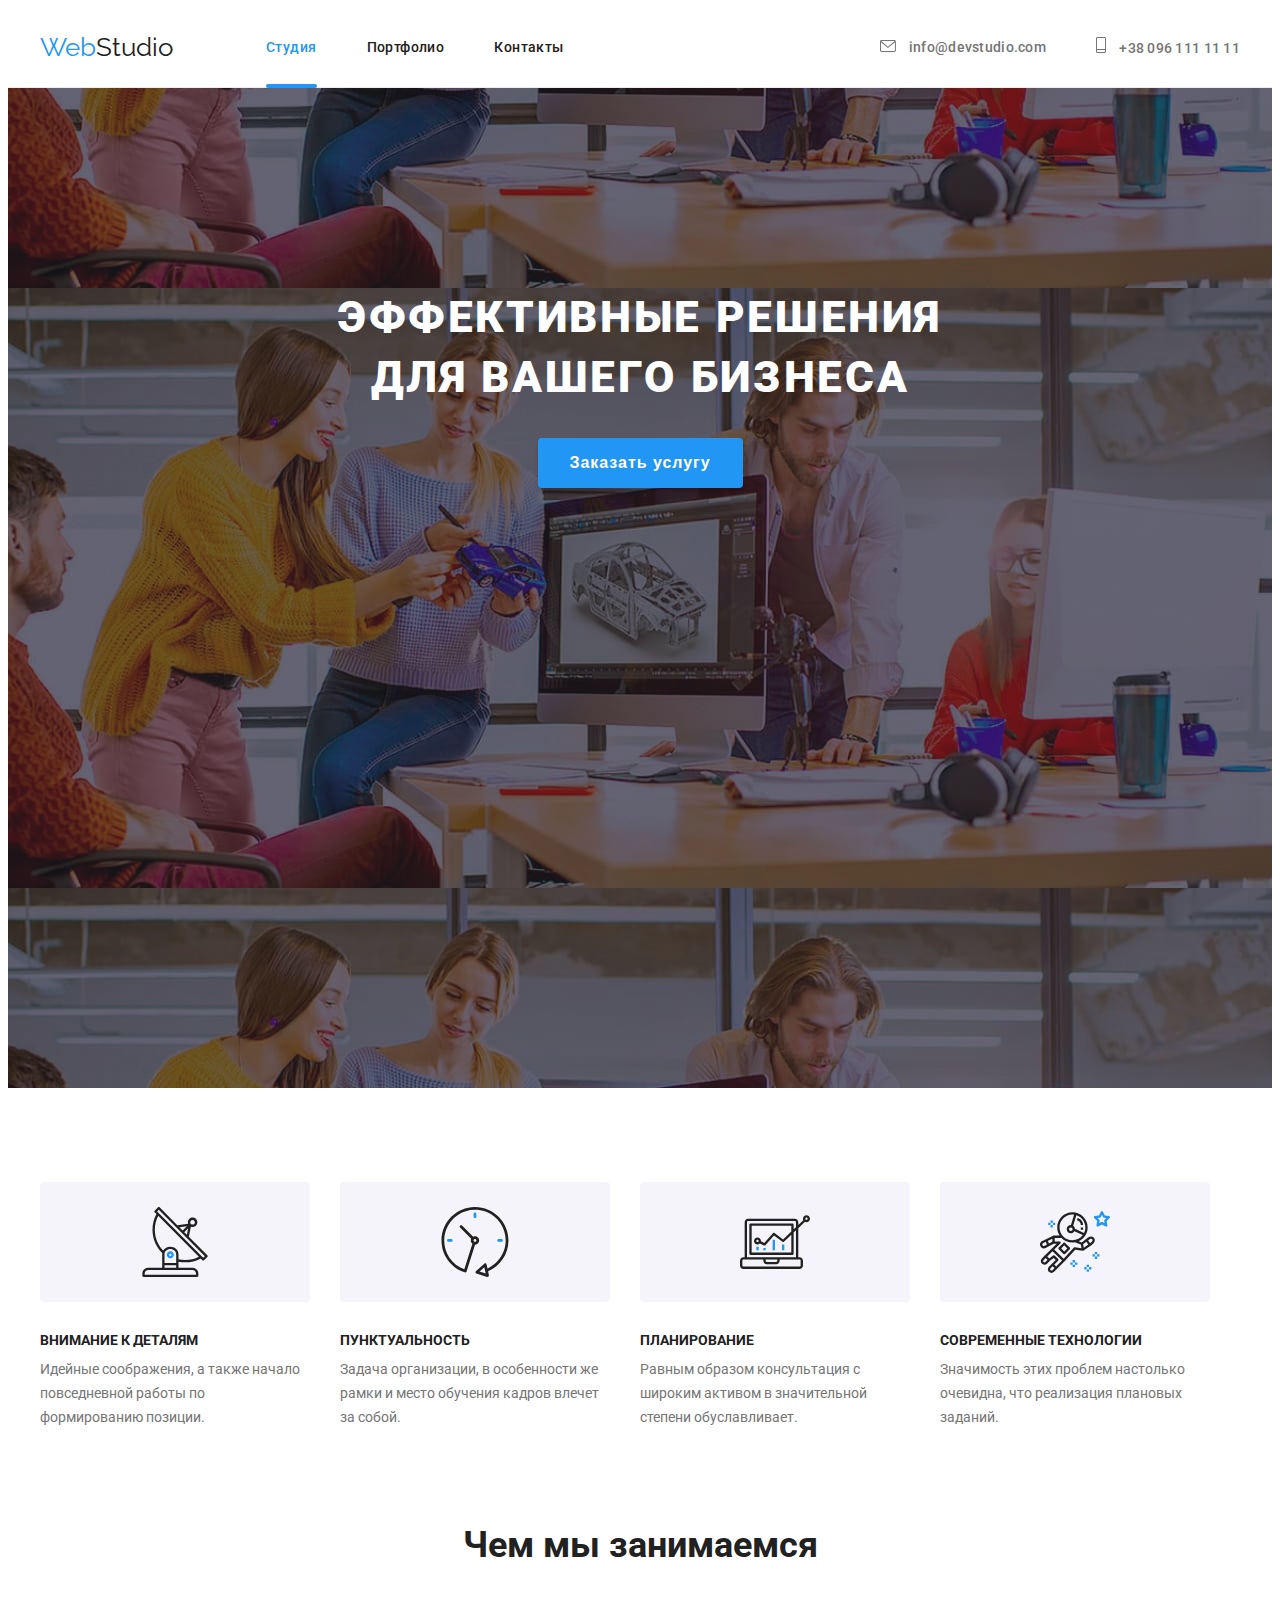
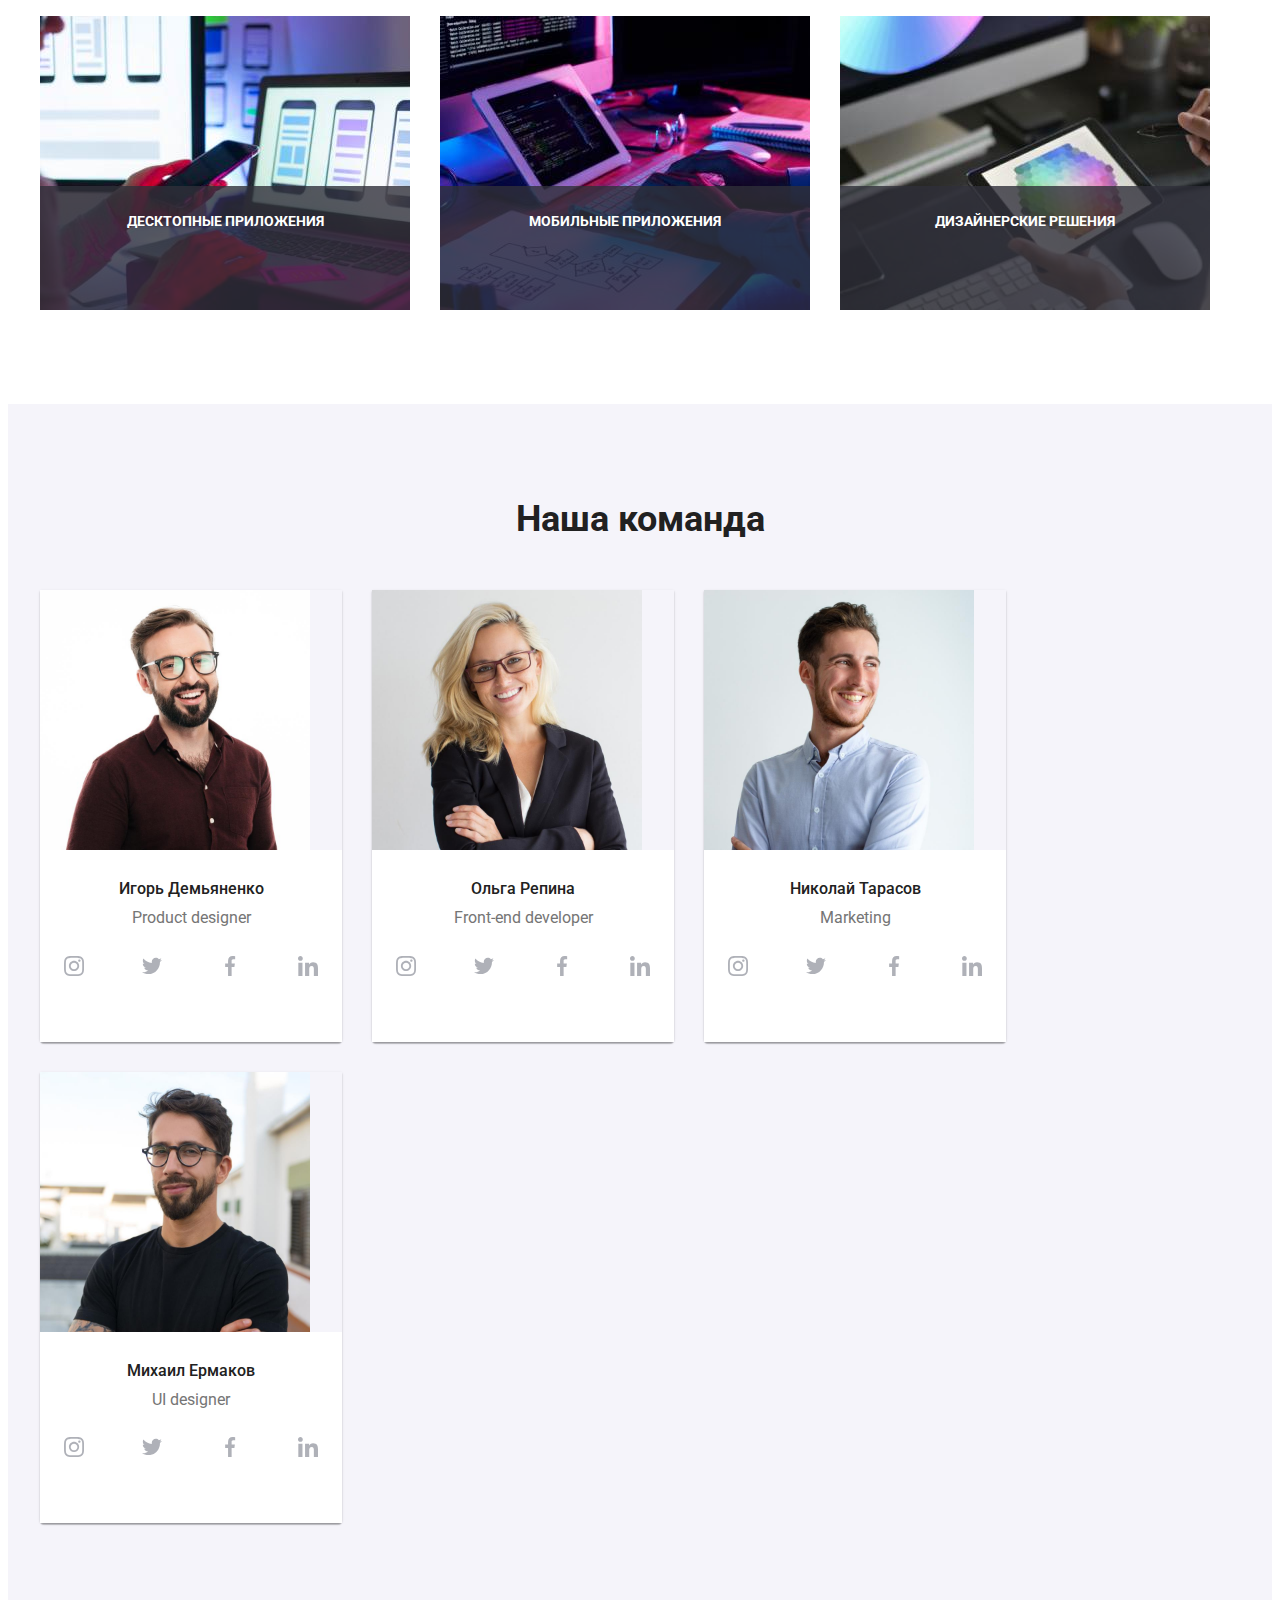
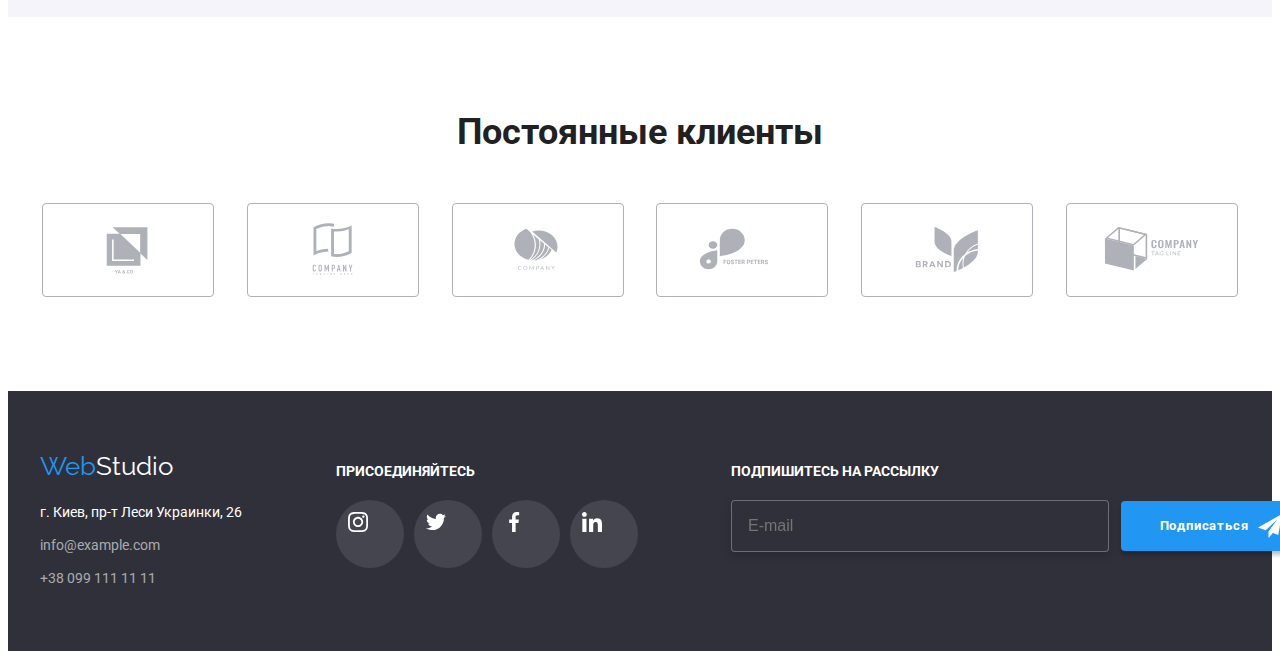
<file: index.html>
<!DOCTYPE html>
<html lang="ru">
  <head>
    <meta charset="UTF-8" />
    <meta http-equiv="X-UA-Compatible" content="IE=edge" />
    <meta name="viewport" content="width=device-width, initial-scale=1.0" />
    <title>Студия</title>
    <link
      rel="stylesheet"
      href="https://cdnjs.cloudflare.com/ajax/libs/modern-normalize/1.1.0/modern-normalize.min.css"
      integrity="sha512-wpPYUAdjBVSE4KJnH1VR1HeZfpl1ub8YT/NKx4PuQ5NmX2tKuGu6U/JRp5y+Y8XG2tV+wKQpNHVUX03MfMFn9Q=="
      crossorigin="anonymous"
      referrerpolicy="no-referrer"
    />
    <link
      href="https://fonts.googleapis.com/css2?family=Raleway:wght@700&family=Roboto:wght@400;500;700;900&display=swap"
      rel="stylesheet"
    />
    <link rel="stylesheet" href="./css/styles.css" />
  </head>
  <body>
    <header class="header-studio">
      <div class="container header-container">
        <nav class="header-nav">
          <a class="logo" href="./index.html">
            <span class="trademark">Web</span
            ><span class="top-logo">Studio</span>
          </a>
          <!--Навигация на другие страницы-->
          <ul class="nav-pages">
            <li class="menu"><a href="" class="pages active">Студия</a></li>
            <li class="menu">
              <a href="./portfolio.html" class="pages">Портфолио</a>
            </li>
            <li class="menu"><a href="" class="pages">Контакты</a></li>
          </ul>
        </nav>

        <ul class="nav-contacts">
          <li class="mail-tel-top">
            <a class="contacts" href="mailto:info@devstudio.com">
              <svg class="contacts-icons" width="16" height="12">
                <use href="./images/icons.svg#icon-mail-icon"></use>
              </svg>
              info@devstudio.com</a
            >
          </li>
          <li class="mail-tel-top">
            <a class="contacts" href="tel:+38096111111">
              <svg class="contacts-icons" width="10" height="16">
                <use href="./images/icons.svg#icon-tel-icon"></use>
              </svg>
              +38 096 111 11 11</a
            >
          </li>
        </ul>
      </div>
    </header>
    <main>
      <!--БЛОК герой-->

      <section class="section-hero overlay">
        <div class="container">
          <h1 class="hero-heading">
            Эффективные решения<br />
            для вашего бизнеса
          </h1>
          <button class="hero-button" type="button" data-modal-open>
            Заказать услугу
          </button>
        </div>
      </section>

      <!--Блок ПРЕИМУЩЕСТВ-->

      <section class="section section-advantages">
        <div class="container">
          <!--Скрытый заголовок h2 секции-->
          <h2 class="visually-hidden">Преимущества работы с нами</h2>
          <!--Скрытый заголовок h2 секции-->
          <ul class="advantages">
            <li class="advantages-list-item">
              <div class="advantages-icon">
                <svg width="70" height="70">
                  <use href="./images/icons.svg#icon-advan-1"></use>
                </svg>
              </div>
              <h3 class="advan-descrip">ВНИМАНИЕ К ДЕТАЛЯМ</h3>
              <p class="advan-text">
                Идейные соображения, а также начало повседневной работы по
                формированию позиции.
              </p>
            </li>
            <li class="advantages-list-item">
              <div class="advantages-icon">
                <svg width="70" height="70">
                  <use href="./images/icons.svg#icon-advan-2"></use>
                </svg>
              </div>
              <h3 class="advan-descrip">ПУНКТУАЛЬНОСТЬ</h3>
              <p class="advan-text">
                Задача организации, в особенности же рамки и место обучения
                кадров влечет за собой.
              </p>
            </li>
            <li class="advantages-list-item">
              <div class="advantages-icon">
                <svg width="70" height="70">
                  <use href="./images/icons.svg#icon-advan-3"></use>
                </svg>
              </div>
              <h3 class="advan-descrip">ПЛАНИРОВАНИЕ</h3>
              <p class="advan-text">
                Равным образом консультация с широким активом в значительной
                степени обуславливает.
              </p>
            </li>
            <li class="advantages-list-item">
              <div class="advantages-icon">
                <svg width="70" height="70">
                  <use href="./images/icons.svg#icon-advan-4"></use>
                </svg>
              </div>
              <h3 class="advan-descrip">СОВРЕМЕННЫЕ ТЕХНОЛОГИИ</h3>
              <p class="advan-text">
                Значимость этих проблем настолько очевидна, что реализация
                плановых заданий.
              </p>
            </li>
          </ul>
        </div>
      </section>

      <!--Блок ЧЕМ МЫ ЗАНИМАЕМСЯ-->
      <section class="section">
        <div class="container container-trends">
          <h2 class="main-page-secondary-title">Чем мы занимаемся</h2>
          <ul class="trends direction-name">
            <li>
              <div class="direction">
                <img
                  class="direction-img"
                  src="./images/img(1).jpg"
                  alt="Десктопные приложения"
                  width="370"
                />

                <p class="direction-label">Десктопные приложения</p>
              </div>
            </li>
            <li>
              <div class="direction">
                <img
                  class="direction-img"
                  src="./images/img(2).jpg"
                  alt="Мобильные приложения"
                  width="370"
                />
                <p class="direction-label">Мобильные приложения</p>
              </div>
            </li>
            <li>
              <div class="direction">
                <img
                  class="direction-img"
                  src="./images/img.jpg"
                  alt="Гибридные приложения"
                  width="370"
                />
                <p class="direction-label">Дизайнерские решения</p>
              </div>
            </li>
          </ul>
        </div>
      </section>
      <!--Блок НАША КОМАНДА-->
      <section class="section section-team">
        <div class="container">
          <h2 class="main-page-secondary-title">Наша команда</h2>
          <ul class="team">
            <li class="team-img">
              <img
                src="./images/product-des.jpg"
                alt="product designer"
                width="270"
              />
              <div class="developers-title">
                <h3 class="developers">Игорь Демьяненко</h3>
                <p class="position" lang="en">Product designer</p>
                <ul class="team-contacts-icons">
                  <li class="social-item" aria-label="Инстаграм">
                    <a
                      href=""
                      class="social-link"
                      target="_blank"
                      rel="noopener noreferrer"
                    >
                      <svg class="social-icon" width="20" height="20">
                        <use href="./images/icons.svg#icon-instagram"></use>
                      </svg>
                    </a>
                  </li>
                  <li class="social-item" aria-label="Твиттер">
                    <a
                      href=""
                      class="social-link"
                      target="_blank"
                      rel="noopener noreferrer"
                    >
                      <svg class="social-icon" width="20" height="16">
                        <use href="./images/icons.svg#icon-twitter"></use>
                      </svg>
                    </a>
                  </li>
                  <li class="social-item" aria-label="Фейсбук">
                    <a
                      href=""
                      class="social-link"
                      target="_blank"
                      rel="noopener noreferrer"
                    >
                      <svg class="social-icon" width="10" height="20">
                        <use href="./images/icons.svg#icon-facebook"></use>
                      </svg>
                    </a>
                  </li>
                  <li class="social-item" aria-label="Линкедин">
                    <a
                      href=""
                      class="social-link"
                      target="_blank"
                      rel="noopener noreferrer"
                    >
                      <svg class="social-icon" width="20" height="20">
                        <use href="./images/icons.svg#icon-linkedin"></use>
                      </svg>
                    </a>
                  </li>
                </ul>
              </div>
            </li>
            <li class="team-img">
              <img
                src="./images/frontend-dev.jpg"
                alt="front-end developer"
                width="270"
              />
              <div class="developers-title">
                <h3 class="developers">Ольга Репина</h3>
                <p class="position" lang="en">Front-end developer</p>
                <ul class="team-contacts-icons">
                  <li class="social-item" aria-label="Инстаграм">
                    <a
                      href=""
                      class="social-link"
                      target="_blank"
                      rel="noopener noreferrer"
                    >
                      <svg class="social-icon" width="20" height="20">
                        <use href="./images/icons.svg#icon-instagram"></use>
                      </svg>
                    </a>
                  </li>
                  <li class="social-item" aria-label="Твиттер">
                    <a
                      href=""
                      class="social-link"
                      target="_blank"
                      rel="noopener noreferrer"
                    >
                      <svg class="social-icon" width="20" height="16">
                        <use href="./images/icons.svg#icon-twitter"></use>
                      </svg>
                    </a>
                  </li>
                  <li class="social-item" aria-label="Фейсбук">
                    <a
                      href=""
                      class="social-link"
                      target="_blank"
                      rel="noopener noreferrer"
                    >
                      <svg class="social-icon" width="10" height="20">
                        <use href="./images/icons.svg#icon-facebook"></use>
                      </svg>
                    </a>
                  </li>
                  <li class="social-item" aria-label="Линкедин">
                    <a
                      href=""
                      class="social-link"
                      target="_blank"
                      rel="noopener noreferrer"
                    >
                      <svg class="social-icon" width="20" height="20">
                        <use href="./images/icons.svg#icon-linkedin"></use>
                      </svg>
                    </a>
                  </li>
                </ul>
              </div>
            </li>
            <li class="team-img">
              <img src="./images/marketing.jpg" alt="marketing" width="270" />
              <div class="developers-title">
                <h3 class="developers">Николай Тарасов</h3>
                <p class="position" lang="en">Marketing</p>
                <ul class="team-contacts-icons">
                  <li class="social-item" aria-label="Инстаграм">
                    <a
                      href=""
                      class="social-link"
                      target="_blank"
                      rel="noopener noreferrer"
                    >
                      <svg class="social-icon" width="20" height="20">
                        <use href="./images/icons.svg#icon-instagram"></use>
                      </svg>
                    </a>
                  </li>
                  <li class="social-item" aria-label="Твиттер">
                    <a
                      href=""
                      class="social-link"
                      target="_blank"
                      rel="noopener noreferrer"
                    >
                      <svg class="social-icon" width="20" height="16">
                        <use href="./images/icons.svg#icon-twitter"></use>
                      </svg>
                    </a>
                  </li>
                  <li class="social-item" aria-label="Фейсбук">
                    <a
                      href=""
                      class="social-link"
                      target="_blank"
                      rel="noopener noreferrer"
                    >
                      <svg class="social-icon" width="10" height="20">
                        <use href="./images/icons.svg#icon-facebook"></use>
                      </svg>
                    </a>
                  </li>
                  <li class="social-item" aria-label="Линкедин">
                    <a
                      href=""
                      class="social-link"
                      target="_blank"
                      rel="noopener noreferrer"
                    >
                      <svg class="social-icon" width="20" height="20">
                        <use href="./images/icons.svg#icon-linkedin"></use>
                      </svg>
                    </a>
                  </li>
                </ul>
              </div>
            </li>
            <li class="team-img">
              <img src="./images/ui-des.jpg" alt="ui designer" width="270" />
              <div class="developers-title">
                <h3 class="developers">Михаил Ермаков</h3>
                <p class="position" lang="en">UI designer</p>
                <ul class="team-contacts-icons">
                  <li class="social-item" aria-label="Инстаграм">
                    <a
                      href=""
                      class="social-link"
                      target="_blank"
                      rel="noopener noreferrer"
                    >
                      <svg class="social-icon" width="20" height="20">
                        <use href="./images/icons.svg#icon-instagram"></use>
                      </svg>
                    </a>
                  </li>
                  <li class="social-item" aria-label="Твиттер">
                    <a
                      href=""
                      class="social-link"
                      target="_blank"
                      rel="noopener noreferrer"
                    >
                      <svg class="social-icon" width="20" height="16">
                        <use href="./images/icons.svg#icon-twitter"></use>
                      </svg>
                    </a>
                  </li>
                  <li class="social-item" aria-label="Фейсбук">
                    <a
                      href=""
                      class="social-link"
                      target="_blank"
                      rel="noopener noreferrer"
                    >
                      <svg class="social-icon" width="10" height="20">
                        <use href="./images/icons.svg#icon-facebook"></use>
                      </svg>
                    </a>
                  </li>
                  <li class="social-item" aria-label="Линкедин">
                    <a
                      href=""
                      class="social-link"
                      target="_blank"
                      rel="noopener noreferrer"
                    >
                      <svg class="social-icon" width="20" height="20">
                        <use href="./images/icons.svg#icon-linkedin"></use>
                      </svg>
                    </a>
                  </li>
                </ul>
              </div>
            </li>
          </ul>
        </div>
      </section>
      <!--Постоянные клиенты-->
      <section class="clients section">
        <div class="container">
          <h2 class="clients-title main-page-secondary-title">
            Постоянные клиенты
          </h2>
          <ul class="clients-list">
            <li class="clients-item">
              <a
                class="clients-link"
                href=""
                target="_blank"
                rel="noopener noreferrer"
              >
                <svg class="clients-icon" width="106" height="60">
                  <use href="./images/icons.svg#icon-client-logo-1"></use>
                </svg>
              </a>
            </li>
            <li class="clients-item">
              <a
                class="clients-link"
                href=""
                target="_blank"
                rel="noopener noreferrer"
              >
                <svg class="clients-icon" width="106" height="60">
                  <use href="./images/icons.svg#icon-client-logo-2"></use>
                </svg>
              </a>
            </li>
            <li class="clients-item">
              <a
                class="clients-link"
                href=""
                target="_blank"
                rel="noopener noreferrer"
              >
                <svg class="clients-icon" width="106" height="60">
                  <use href="./images/icons.svg#icon-client-logo-3"></use>
                </svg>
              </a>
            </li>
            <li class="clients-item">
              <a
                class="clients-link"
                href=""
                target="_blank"
                rel="noopener noreferrer"
              >
                <svg class="clients-icon" width="106" height="60">
                  <use href="./images/icons.svg#icon-client-logo-4"></use>
                </svg>
              </a>
            </li>
            <li class="clients-item">
              <a
                class="clients-link"
                href=""
                target="_blank"
                rel="noopener noreferrer"
              >
                <svg class="clients-icon" width="106" height="60">
                  <use href="./images/icons.svg#icon-client-logo-5"></use>
                </svg>
              </a>
            </li>
            <li class="clients-item">
              <a
                class="clients-link"
                href=""
                target="_blank"
                rel="noopener noreferrer"
              >
                <svg class="clients-icon" width="106" height="60">
                  <use href="./images/icons.svg#icon-client-logo-6"></use>
                </svg>
              </a>
            </li>
          </ul>
        </div>
      </section>
    </main>
    <!--ФУТЕР-->
    <footer>
      <div class="container address-join-footer">
        <div>
          <a class="logo" href="./index.html">
            <span class="trademark">Web</span
            ><span class="bot-logo">Studio</span>
          </a>
          <address>
            г. Киев, пр-т Леси Украинки, 26
            <ul class="footer-contacts">
              <li class="footer-item-contact">
                <a class="contacts" href="mailto:info@example.com"
                  >info@example.com</a
                >
              </li>
              <li class="footer-item-contact">
                <a class="contacts" href="tel:+38099111111"
                  >+38 099 111 11 11</a
                >
              </li>
            </ul>
          </address>
        </div>
        <div class="join">
          <h2 class="join-title">Присоединяйтесь</h2>
          <ul class="social join-list">
            <li class="social-item" aria-label="Инстаграм">
              <a
                href=""
                class="social-link social-link-join link"
                target="_blank"
                rel="noopener noreferrer"
              >
                <svg class="social-icon" width="20" height="20">
                  <use href="./images/icons.svg#icon-instagram"></use>
                </svg>
              </a>
            </li>
            <li class="social-item" aria-label="Твиттер">
              <a
                href=""
                class="social-link social-link-join link"
                target="_blank"
                rel="noopener noreferrer"
              >
                <svg class="social-icon" width="20" height="20">
                  <use href="./images/icons.svg#icon-twitter"></use>
                </svg>
              </a>
            </li>
            <li class="social-item" aria-label="Фейсбук">
              <a
                href=""
                class="social-link social-link-join link"
                target="_blank"
                rel="noopener noreferrer"
              >
                <svg class="social-icon" width="20" height="20">
                  <use href="./images/icons.svg#icon-facebook"></use>
                </svg>
              </a>
            </li>
            <li class="social-item" aria-label="Линкедин">
              <a
                href=""
                class="social-link social-link-join link"
                target="_blank"
                rel="noopener noreferrer"
              >
                <svg class="social-icon" width="20" height="20">
                  <use href="./images/icons.svg#icon-linkedin"></use>
                </svg>
              </a>
            </li>
          </ul>
        </div>

        <!-- Секция подписки -->
        <section class="subscribe">
          <h2 class="join-title">Подпишитесь на рассылку</h2>
          <form class="subscribe-form" name="subscribe">
            <label>
              <input
                class="subscribe-input"
                type="email"
                name="subscribe-email"
                placeholder="E-mail"
              />
            </label>
            <button class="subscribe-button" type="submit">
              Подписаться

              <svg class="subscribe-icon">
                <use href="./images/icons.svg#icon-icon-send"></use>
              </svg>
            </button>
          </form>
        </section>
        <!-- Секция подписки -->
      </div>
    </footer>
    <!-- Модальное окно -->
    <div class="backdrop is-hidden" data-modal>
      <div class="modal">
        <p class="modal-title">Оставьте свои данные, мы вам перезвоним</p>
        <!-- Кнопка закрытия -->
        <form class="modal-form" name="callback">
          <label class="modal-item">
            <span class="modal-label">Имя</span>
            <div class="input-wrap">
              <input
                type="name"
                class="modal-input"
                name="name"
                placeholder=" "
              />
              <svg class="modal-icon">
                <use href="./images/icons.svg#icon-person"></use>
              </svg>
            </div>
          </label>
          <label class="modal-item">
            <span class="modal-label">Телефон</span>
            <div class="input-wrap">
              <input
                type="tel"
                class="modal-input"
                name="phone-number"
                placeholder=" "
              />
              <svg class="modal-icon">
                <use href="./images/icons.svg#icon-phone"></use>
              </svg>
            </div>
          </label>
          <label class="modal-item">
            <span class="modal-label">Почта</span>
            <div class="input-wrap">
              <input
                type="email"
                class="modal-input"
                name="email"
                placeholder=" "
              />
              <svg class="modal-icon">
                <use href="./images/icons.svg#icon-envelope"></use>
              </svg>
            </div>
          </label>
          <label class="modal-item">
            <span class="modal-label">Комментарий</span>
            <textarea
              class="modal-textarea"
              name="comment"
              placeholder="Введите текст"
            ></textarea>
          </label>
          <!-- Чекбокс на соглашение рассылки -->
          <label class="accept-item">
            <input
              type="checkbox"
              class="accept-input visually-hidden"
              name="accept"
              required
            />
            <div class="accept-checkbox">
              <svg class="accept-icon">
                <use href="./images/icons.svg#icon-submit"></use>
              </svg>
            </div>
            <span class="accept-label"
              >Соглашаюсь с рассылкой и принимаю
              <a class="accept-link" href="" target="_blank"
                >Условия договора</a
              >
            </span>
          </label>
          <button class="modal-accept modal-accept-button" type="submit">
            Отправить
          </button>
        </form>
        <button class="modal-button" type="button" data-modal-close>
          <svg class="modal-close" width="18" height="18">
            <use href="./images/icons.svg#icon-close-icon"></use>
          </svg>
        </button>
      </div>
    </div>
    <script src="./js/modal.js"></script>
  </body>
</html>
</file>
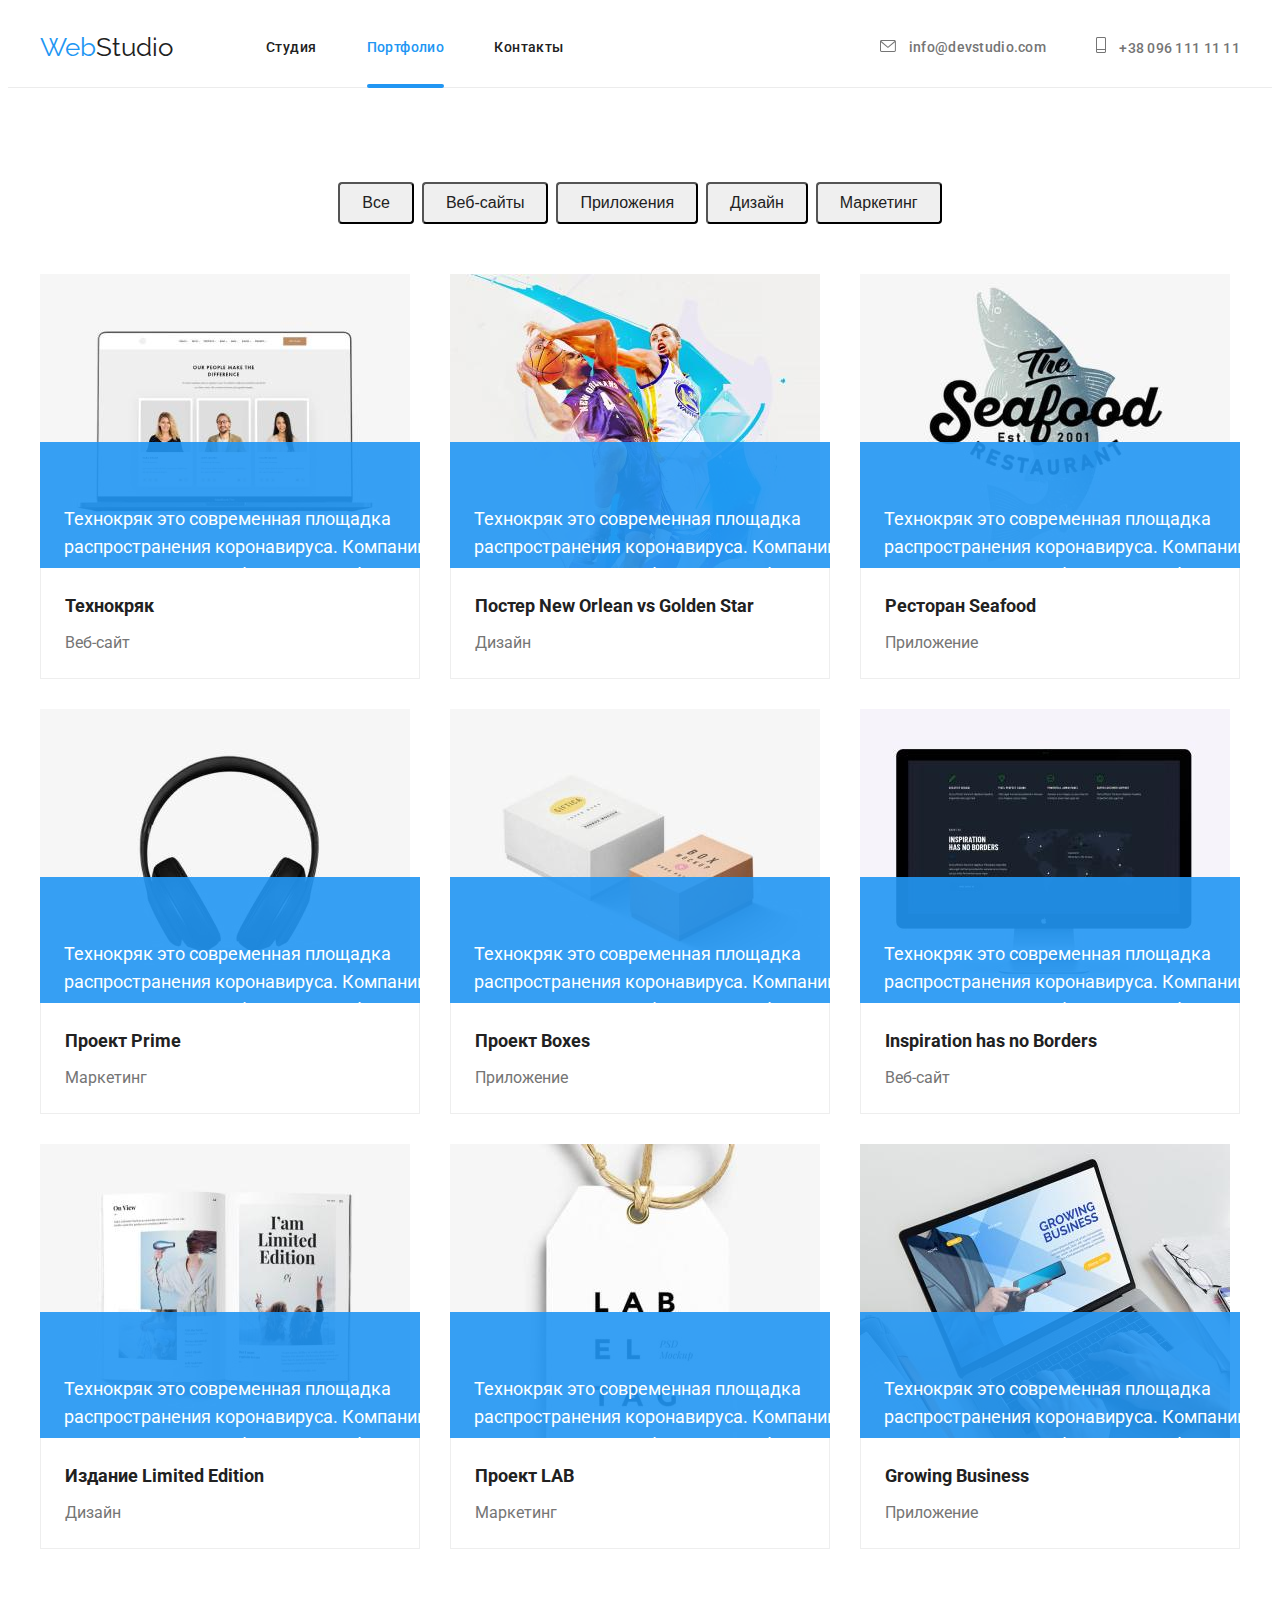
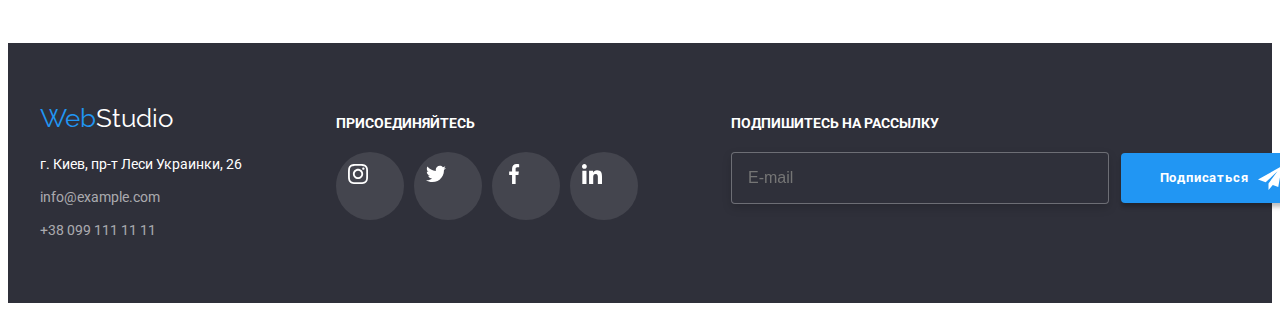
<file: portfolio.html>
<!DOCTYPE html>
<html lang="ru">
  <head>
    <meta charset="UTF-8" />
    <meta http-equiv="X-UA-Compatible" content="IE=edge" />
    <meta name="viewport" content="width=device-width, initial-scale=1.0" />
    <title>Портфолио</title>
    <link
      rel="stylesheet"
      href="https://cdnjs.cloudflare.com/ajax/libs/modern-normalize/1.1.0/modern-normalize.min.css"
      integrity="sha512-wpPYUAdjBVSE4KJnH1VR1HeZfpl1ub8YT/NKx4PuQ5NmX2tKuGu6U/JRp5y+Y8XG2tV+wKQpNHVUX03MfMFn9Q=="
      crossorigin="anonymous"
      referrerpolicy="no-referrer"
    />
    <link
      href="https://fonts.googleapis.com/css2?family=Raleway:wght@700&family=Roboto:wght@400;500;700;900&display=swap"
      rel="stylesheet"
    />
    <link rel="stylesheet" href="./css/styles.css" />
  </head>
  <body>
    <header class="portfolio-header">
      <div class="container">
        <div class="header-container">
          <nav class="header-nav">
            <a class="logo" href="./index.html">
              <span class="trademark">Web</span
              ><span class="top-logo">Studio</span>
            </a>
            <!--Навигация на другие страницы-->
            <ul class="nav-pages">
              <li class="menu">
                <a href="./index.html" class="pages">Студия</a>
              </li>
              <li class="menu">
                <a href="" class="pages active">Портфолио</a>
              </li>
              <li class="menu"><a href="" class="pages">Контакты</a></li>
            </ul>
          </nav>
          <ul class="nav-contacts">
            <li class="mail-tel-top">
              <a class="contacts" href="mailto:info@devstudio.com">
                <svg class="contacts-icons" width="16" height="12">
                  <use href="./images/icons.svg#icon-mail-icon"></use>
                </svg>
                info@devstudio.com</a
              >
            </li>
            <li class="mail-tel-top">
              <a class="contacts" href="tel:+38096111111">
                <svg class="contacts-icons" width="10" height="16">
                  <use href="./images/icons.svg#icon-tel-icon"></use>
                </svg>
                +38 096 111 11 11</a
              >
            </li>
          </ul>
        </div>
      </div>
    </header>

    <!--ФИЛЬТР-->
    <main>
      <section class="section">
        <div class="container">
          <ul class="products">
            <li class="btn-products">
              <button class="tabs" type="button">Все</button>
            </li>
            <li class="btn-products">
              <button class="tabs" type="button">Веб-сайты</button>
            </li>
            <li class="btn-products">
              <button class="tabs" type="button">Приложения</button>
            </li>
            <li class="btn-products">
              <button class="tabs" type="button">Дизайн</button>
            </li>
            <li class="btn-products">
              <button class="tabs" type="button">Маркетинг</button>
            </li>
          </ul>
        </div>

        <div class="container">
          <ul class="examples">
            <li class="examples-mockups">
              <div class="thumb">
                <img src="./images/img0.jpg" alt="" width="370" />
                <p class="mockups-info">
                  Технокряк это современная площадка распространения
                  коронавируса. Компании используют эту платформу для цифрового
                  шпионажа и атак на защищённые сервера конкурентов.
                </p>
              </div>
              <div class="examples-names">
                <h2 class="decisions">Технокряк</h2>
                <p class="type">Веб-сайт</p>
              </div>
            </li>
            <li class="examples-mockups">
              <div class="thumb">
                <img src="./images/img1.jpg" alt="" width="370" />
                <p class="mockups-info">
                  Технокряк это современная площадка распространения
                  коронавируса. Компании используют эту платформу для цифрового
                  шпионажа и атак на защищённые сервера конкурентов.
                </p>
              </div>
              <div class="examples-names">
                <h2 class="decisions">Постер New Orlean vs Golden Star</h2>
                <p class="type">Дизайн</p>
              </div>
            </li>
            <li class="examples-mockups">
              <div class="thumb">
                <img src="./images/img2.jpg" alt="" width="370" />
                <p class="mockups-info">
                  Технокряк это современная площадка распространения
                  коронавируса. Компании используют эту платформу для цифрового
                  шпионажа и атак на защищённые сервера конкурентов.
                </p>
              </div>
              <div class="examples-names">
                <h2 class="decisions">Ресторан Seafood</h2>
                <p class="type">Приложение</p>
              </div>
            </li>
            <li class="examples-mockups">
              <div class="thumb">
                <img src="./images/img3.jpg" alt="" width="370" />
                <p class="mockups-info">
                  Технокряк это современная площадка распространения
                  коронавируса. Компании используют эту платформу для цифрового
                  шпионажа и атак на защищённые сервера конкурентов.
                </p>
              </div>
              <div class="examples-names">
                <h2 class="decisions">Проект Prime</h2>
                <p class="type">Маркетинг</p>
              </div>
            </li>
            <li class="examples-mockups">
              <div class="thumb">
                <img src="./images/img4.jpg" alt="" width="370" />
                <p class="mockups-info">
                  Технокряк это современная площадка распространения
                  коронавируса. Компании используют эту платформу для цифрового
                  шпионажа и атак на защищённые сервера конкурентов.
                </p>
              </div>
              <div class="examples-names">
                <h2 class="decisions">Проект Boxes</h2>
                <p class="type">Приложение</p>
              </div>
            </li>
            <li class="examples-mockups">
              <div class="thumb">
                <img src="./images/img5.jpg" alt="" width="370" />
                <p class="mockups-info">
                  Технокряк это современная площадка распространения
                  коронавируса. Компании используют эту платформу для цифрового
                  шпионажа и атак на защищённые сервера конкурентов.
                </p>
              </div>
              <div class="examples-names">
                <h2 class="decisions">Inspiration has no Borders</h2>
                <p class="type">Веб-сайт</p>
              </div>
            </li>
            <li class="examples-mockups">
              <div class="thumb">
                <img src="./images/img6.jpg" alt="" width="370" />
                <p class="mockups-info">
                  Технокряк это современная площадка распространения
                  коронавируса. Компании используют эту платформу для цифрового
                  шпионажа и атак на защищённые сервера конкурентов.
                </p>
              </div>
              <div class="examples-names">
                <h2 class="decisions">Издание Limited Edition</h2>
                <p class="type">Дизайн</p>
              </div>
            </li>
            <li class="examples-mockups">
              <div class="thumb">
                <img src="./images/img7.jpg" alt="" width="370" />
                <p class="mockups-info">
                  Технокряк это современная площадка распространения
                  коронавируса. Компании используют эту платформу для цифрового
                  шпионажа и атак на защищённые сервера конкурентов.
                </p>
              </div>
              <div class="examples-names">
                <h2 class="decisions">Проект LAB</h2>
                <p class="type">Маркетинг</p>
              </div>
            </li>
            <li class="examples-mockups">
              <div class="thumb">
                <img src="./images/img8.jpg" alt="" width="370" />
                <p class="mockups-info">
                  Технокряк это современная площадка распространения
                  коронавируса. Компании используют эту платформу для цифрового
                  шпионажа и атак на защищённые сервера конкурентов.
                </p>
              </div>
              <div class="examples-names">
                <h2 class="decisions">Growing Business</h2>
                <p class="type">Приложение</p>
              </div>
            </li>
          </ul>
        </div>
      </section>
    </main>
    <!--Футер-->
    <footer>
      <div class="container address-join-footer">
        <div>
          <a class="logo" href="./index.html"
            ><span class="trademark">Web</span
            ><span class="bot-logo">Studio</span></a
          >
          <address>
            г. Киев, пр-т Леси Украинки, 26
            <ul class="footer-contacts">
              <li class="footer-item-contact">
                <a class="contacts" href="mailto:info@example.com"
                  >info@example.com</a
                >
              </li>
              <li class="footer-item-contact">
                <a class="contacts" href="tel:+38099111111"
                  >+38 099 111 11 11</a
                >
              </li>
            </ul>
          </address>
        </div>
        <div class="join">
          <h2 class="join-title">Присоединяйтесь</h2>
          <ul class="social join-list">
            <li class="social-item" aria-label="Инстаграм">
              <a
                href=""
                class="social-link social-link-join link"
                target="_blank"
                rel="noopener noreferrer"
              >
                <svg class="social-icon" width="20" height="20">
                  <use href="./images/icons.svg#icon-instagram"></use>
                </svg>
              </a>
            </li>
            <li class="social-item" aria-label="Твиттер">
              <a
                href=""
                class="social-link social-link-join link"
                target="_blank"
                rel="noopener noreferrer"
              >
                <svg class="social-icon" width="20" height="20">
                  <use href="./images/icons.svg#icon-twitter"></use>
                </svg>
              </a>
            </li>
            <li class="social-item" aria-label="Фейсбук">
              <a
                href=""
                class="social-link social-link-join link"
                target="_blank"
                rel="noopener noreferrer"
              >
                <svg class="social-icon" width="20" height="20">
                  <use href="./images/icons.svg#icon-facebook"></use>
                </svg>
              </a>
            </li>
            <li class="social-item" aria-label="Линкедин">
              <a
                href=""
                class="social-link social-link-join link"
                target="_blank"
                rel="noopener noreferrer"
              >
                <svg class="social-icon" width="20" height="20">
                  <use href="./images/icons.svg#icon-linkedin"></use>
                </svg>
              </a>
            </li>
          </ul>
        </div>
        <!-- Секция подписки -->
        <section class="subscribe">
          <h2 class="join-title">Подпишитесь на рассылку</h2>
          <form class="subscribe-form" name="subscribe">
            <label>
              <input
                class="subscribe-input"
                type="email"
                name="subscribe-email"
                placeholder="E-mail"
              />
            </label>
            <button class="subscribe-button" type="submit">
              Подписаться

              <svg class="subscribe-icon">
                <use href="./images/icons.svg#icon-icon-send"></use>
              </svg>
            </button>
          </form>
        </section>
        <!-- Секция подписки -->
      </div>
    </footer>
  </body>
</html>
</file>
<file: css/styles.css>
/* Для хранения палитры цветов макета (текст, фон, выделение) используются CSS-переменные. */
:root {
  --primary-text-color: #212121;
  --secondary-text-color: #757575;
  --accent-color: #2196f3;
  --footer-contacts-color: rgba(255, 255, 255, 0.6);
}

body {
  font-family: "Roboto", sans-serif;
  color: var(--primary-text-color);
}

h1,
h2,
h3,
h4,
h5,
h6,
p {
  margin-top: 0;
  margin-bottom: 0;
}

ul,
ol {
  margin-top: 0;
  margin-bottom: 0;
  padding-left: 0;
}

img {
  display: block;
  max-width: 100%;
  height: auto;
}

.visually-hidden {
  position: absolute !important;
  clip: rect(1px 1px 1px 1px); /* IE6, IE7 */
  clip: rect(1px, 1px, 1px, 1px);
  padding: 0 !important;
  border: 0 !important;
  height: 1px !important;
  width: 1px !important;
  overflow: hidden;
}

.container {
  width: 1200px;
  padding-left: 15px;
  padding-right: 15px;
  margin-left: auto;
  margin-right: auto;
}

header {
  display: flex;
  border-bottom: 1px solid #ececec;
}

.header-nav {
  display: flex;
  align-items: center;
}
.header-container {
  display: flex;
}

.btn-products:not(:last-child) {
  margin-right: 8px;
}

.header-studio {
  display: flex;
  padding-top: 24px;
  padding-bottom: 25px;
}
.portfolio-header {
  display: flex;
  padding-top: 24px;
  padding-bottom: 25px;
}

.nav-pages {
  display: flex;
  font-weight: 500;
  font-size: 14px;
  line-height: 1.14;
  letter-spacing: 0.03em;
  padding: 0;
}

.menu:not(:last-child) {
  margin-right: 50px;
}

.nav-contacts {
  display: flex;
  align-items: center;
  font-weight: 500;
  font-size: 14px;
  line-height: 1.14;
  letter-spacing: 0.02em;
  padding-right: 0;
  margin-left: auto;
}

.nav-contacts .mail-tel-top + .mail-tel-top {
  margin-left: 50px;
}
.mail-tel-top {
  display: flex;
}

.developers-title {
  padding: 30px 0;
  text-align: center;
  background-color: #ffffff;
}
.developers {
  font-size: 16px;
  line-height: 1.17;
  font-weight: 500;
  margin-bottom: 10px;
}
.position {
  font-size: 16px;
  line-height: 1.17;
  color: var(--secondary-text-color);
  font-weight: 400;
  margin-bottom: 16px;
}
/* Ссылки на соцсети разработчиков*/
.team-contacts-icons {
  display: flex;
  justify-content: center;

  background-color: #ffffff;
}
.social-item:not(:last-child) {
  margin-right: 10px;
}
.social-link {
  display: block;
  width: 44px;
  height: 44px;
  padding: 12px;
  border-radius: 50%;
  color: #afb1b8;
  /* background-color: #ffffff; */
  transition: background-color 250ms cubic-bezier(0.4, 0, 0.2, 1),
    color 250ms cubic-bezier(0.4, 0, 0.2, 1);
}
.social-icon {
  width: 20px;
  height: 20px;
  fill: currentColor;
}
.social-link:hover,
.social-link:focus {
  background-color: var(--accent-color);
  color: #ffffff;
}
/* Секция подписки в футере */
.subscribe {
  display: flex;
  flex-direction: column;
  margin-left: 93px;
  position: relative;
  top: 12px;
}
.subscribe-form {
  display: flex;
  align-items: center;
}
.subscribe-input {
  margin-right: 12px;
  width: 358px;
  padding-left: 16px;
  padding-top: 15px;
  padding-bottom: 15px;
  border: 1px solid rgba(255, 255, 255, 0.3);
  border-radius: 4px;
  background-color: #2f303a;
  filter: drop-shadow(0px 4px 4px rgba(0, 0, 0, 0.15));
  font-size: 16px;
  line-height: 1.25;
  color: rgba(255, 255, 255, 0.6);
}
.subscribe-button {
  font-family: inherit;
  font-style: 16px;
  font-weight: 700;
  line-height: 1.88;
  letter-spacing: 0.06em;
  color: #ffffff;
  background-color: var(--accent-color);
  border: 1px solid transparent;
  border-radius: 4px;
  box-shadow: 0px 4px 4px rgba(0, 0, 0, 0.25);
  width: 200px;
  height: 50px;
  display: flex;
  justify-content: center;
  align-items: center;
  cursor: pointer;
}
.subscribe-icon {
  margin-left: 10px;
  width: 24px;
  height: 24px;
  fill: currentColor;
}
/* Ссылки на соцсети разработчиков*/
.hero-heading {
  font-size: 44px;
  line-height: 1.36;
  font-weight: 900;
  text-align: center;
  letter-spacing: 0.06em;
  margin-bottom: 30px;
  text-transform: uppercase;
  color: #ffffff;
}
.hero-button {
  font-size: 16px;
  line-height: 1.88;
  font-weight: 700;
  text-align: center;
  letter-spacing: 0.06em;
  padding: 10px 32px;
  display: block;
  margin-left: auto;
  margin-right: auto;
  margin-bottom: 94px;
  background-color: var(--accent-color);
  color: #ffffff;
  box-shadow: 0px 4px 4px rgba(0, 0, 0, 0.15);
  border: transparent;
  border-radius: 4px;
}
.hero-button:hover,
.hero-button:focus {
  cursor: pointer;
}

.trademark {
  color: var(--accent-color);
  padding-right: 0;
  margin-right: 0;
}
.top-logo {
  color: var(--primary-text-color);
}

.bot-logo {
  color: #ffffff;
}

.logo {
  font-size: 26px;
  font-family: "Raleway", sans-serif;
  text-decoration: none;
  margin-right: 93px;
}

.products {
  display: flex;
  justify-content: center;
  list-style-type: none;
  text-decoration: none;
  margin-bottom: 50px;
}
.nav-pages,
.nav-contacts,
.pages,
.team-contacts-icons,
.clients-list,
.footer-contacts,
.join-list {
  list-style-type: none;
  text-decoration: none;
}
.pages {
  /* display: block; */
  font-size: 14px;
  line-height: 1.17;
  color: var(--primary-text-color);
  font-weight: 500;
  transition: color 250ms cubic-bezier(0.4, 0, 0.2, 1);
}

.active {
  position: relative;
  color: var(--accent-color);
}
.active::after {
  content: "";
  position: absolute;
  left: 0;
  bottom: -33px;
  width: 100%;
  height: 4px;
  background-color: var(--accent-color);
  border-radius: 2px;
}
.pages:hover,
.pages:focus {
  color: var(--accent-color);
}

.contacts {
  /* display: flex; */
  font-size: 14px;
  line-height: 1.17;
  color: var(--secondary-text-color);
  font-weight: 500;
  text-decoration: none;
  transition: color 250ms cubic-bezier(0.4, 0, 0.2, 1);
}
.contacts-icons {
  margin-right: 10px;
  fill: currentColor;
}

.contacts:hover,
.contacts:focus {
  color: var(--accent-color);
}

.section {
  padding: 94px 0 94px 0;
}
.section-team {
  background-color: #f5f4fa;
}
.section-hero {
  display: flex;
  padding: 200px 0;
}
.overlay {
  max-width: 1600px;
  height: 600px;
  margin-left: auto;
  margin-right: auto;
  background-image: linear-gradient(
      rgba(47, 48, 58, 0.4),
      rgba(47, 48, 58, 0.4)
    ),
    url(../images/hero-image.jpg);
  /* background-repeat: no-repeat;
  background-size: cover; */
  background-position: center;
}
.section-advantages {
  padding-bottom: 0;
}

.tabs {
  font-size: 16px;
  line-height: 1.63;
  color: var(--primary-text-color);
  font-weight: 500;
  padding: 6px 22px;
  border-radius: 4px;
  transition: background-color 250ms cubic-bezier(0.4, 0, 0.2, 1),
    color 250ms cubic-bezier(0.4, 0, 0.2, 1),
    box-shadow 250ms cubic-bezier(0.4, 0, 0.2, 1);
}
.tabs:hover,
.tabs:focus {
  background-color: var(--accent-color);
  color: #ffffff;
  cursor: pointer;
  box-shadow: 0px 3px 1px rgba(0, 0, 0, 0.1), 0px 1px 2px rgba(0, 0, 0, 0.08),
    0px 2px 2px rgba(0, 0, 0, 0.12);
}
.main-page-secondary-title {
  font-size: 36px;
  line-height: 1.17;
  font-weight: 700;
  margin-bottom: 50px;
  text-align: center;
}
.decisions {
  font-size: 18px;
  line-height: 2;
  font-weight: 700;
  margin-bottom: 4px;
}
.type {
  font-size: 16px;
  line-height: 1.88;
  color: var(--secondary-text-color);
  font-weight: 400;
}

.advantages {
  display: flex;
  list-style-type: none;
}
.advantages-list-item {
  width: 270px;
}
.advantages-list-item:not(:last-child) {
  margin-right: 30px;
}
.advantages-icon {
  display: flex;
  justify-content: center;
  align-items: center;
  height: 120px;
  margin-bottom: 30px;
  background-color: #f5f4fa;
  border-radius: 4px;
}
.trends {
  display: flex;
  list-style-type: none;
}
/*---Иконки постоянных клиентов*/
.clients-title {
  text-align: center;
  margin-bottom: 50px;
}
.clients-list {
  display: flex;
  flex-wrap: wrap;
  margin-top: -30px;
  margin-left: -30px;
  justify-content: center;
}
.clients-item {
  display: flex;
  justify-content: center;
  align-items: center;
  margin-top: 30px;
  margin-left: 30px;
  flex-basis: calc((100% - 180px) / 6);
}
.clients-link {
  display: flex;
  justify-content: center;
  align-items: center;
  width: 170px;
  height: 92px;
  border: 1px solid #afb1b8;
  border-radius: 4px;
  color: #afb1b8;
  transition: color 250ms cubic-bezier(0.4, 0, 0.2, 1),
    border-color 250ms cubic-bezier(0.4, 0, 0.2, 1);
}
.clients-icon {
  fill: currentColor;
}
.clients-link:hover,
.clients-link:focus {
  color: var(--accent-color);
  border-color: var(--accent-color);
  outline: none;
}
/*---Иконки постоянных клиентов*/
/*--Секция присоединяйтесь*/
.address-join-footer {
  display: flex;
}
.join {
  /* display: flex; */
  margin-left: 70px;
  padding-top: 12px;
  color: var(--hero-text-color);
}
.join-title {
  margin-bottom: 20px;
  font-size: 14px;
  color: #ffffff;
  line-height: 1.17;
  text-transform: uppercase;
}
.social {
  display: flex;
  justify-content: center;
}
.social-link-join {
  color: #ffffff;
  background-color: rgba(255, 255, 255, 0.1);
}
/*--Секция присоединяйтесь*/
.examples {
  display: flex;
  flex-wrap: wrap;
  margin-top: -30px;
  margin-left: -30px;
  padding: 0;
  margin-bottom: 0;
  list-style-type: none;
}

.examples-mockups {
  margin-top: 30px;
  margin-left: 30px;
  flex-basis: calc((100% - 90px) / 3);
  transition: box-shadow 250ms cubic-bezier(0.4, 0, 0.2, 1);
}
.examples-mockups:hover,
.examples-mockups:focus {
  box-shadow: 0px 1px 1px rgba(0, 0, 0, 0.12), 0px 4px 4px rgba(0, 0, 0, 0.06),
    1px 4px 6px rgba(0, 0, 0, 0.16);
  cursor: pointer;
}
.examples-mockups:nth-last-child(-n + 3) {
  margin-bottom: 0;
}
.examples-names {
  padding: 20px 24px;
  border-top: none;
  border-right: 1px solid #eeeeee;
  border-bottom: 1px solid #eeeeee;
  border-left: 1px solid #eeeeee;
}
/*------СИНИЙ ВЫЕЗЖАЮЩИЙ ОВЕРЛЕЙ ПОРТФОЛИО*/
.thumb {
  position: relative;
  overflow: hidden;
}
.mockups-info {
  position: absolute;
  left: 0;
  top: 200%;
  transform: translate(0, -100%);
  width: 100%;
  height: 100%;
  padding: 63px 24px;
  color: #ffffff;
  background: rgba(33, 150, 243, 0.9);
  font-size: 18px;
  line-height: 1.56;
  transition: transform 250ms cubic-bezier(0.4, 0, 0.2, 1);
}
.examples-mockups:hover .mockups-info,
.examples-mockups:focus .mockups-info {
  transform: translate(0, -100%) translateY(-100%);
}
/*------СИНИЙ ВЫЕЗЖАЮЩИЙ ОВЕРЛЕЙ*/
.advan-descrip {
  font-size: 14px;
  line-height: 1.17;
  color: var(--primary-text-color);
  font-weight: 700;
  margin-bottom: 10px;
}
.advan-text {
  font-size: 14px;
  line-height: 1.71;
  color: var(--secondary-text-color);
  font-weight: 400;
}

.direction {
  position: relative;
}
.direction-label {
  text-transform: uppercase;
  font-size: 14px;
  line-height: 1.17;
  font-weight: 700;
  position: absolute;
  text-align: center;
  left: 30px;
  bottom: 0px;
  height: 70px;
  width: 370px;
  padding-top: 27px;
  padding-bottom: 27px;
  color: #ffffff;
  background-color: rgba(47, 48, 58, 0.8);
}

.direction-name {
  display: flex;
  flex-wrap: wrap;
  margin-top: -30px;
  margin-left: -30px;
  padding: 0;
  margin-bottom: 0;
}

.direction-img {
  position: relative;
  margin-top: 30px;
  margin-left: 30px;
  flex-basis: calc((100% - 30px * 3) / 3);
}

.team {
  display: flex;
  flex-wrap: wrap;
  margin-top: -30px;
  margin-left: -30px;
  padding: 0;
  list-style: none;
}
.team-img {
  margin-top: 30px;
  margin-left: 30px;
  flex-basis: calc((100% - 120px) / 4);
  box-shadow: 0px 1px 3px rgba(0, 0, 0, 0.12), 0px 1px 1px rgba(0, 0, 0, 0.14),
    0px 2px 1px rgba(0, 0, 0, 0.2);
  border-radius: 0px 0px 4px 4px;
  padding: 0;
}

/* li > button:hover,
li > button:focus {
  background-color: var(--accent-color);
  color: #ffffff;
  cursor: pointer;
} */
footer {
  display: block;
  padding: 60px 0 60px 0;
  background: #2f303a;
}

address {
  font-size: 14px;
  line-height: 1.71;
  color: #ffffff;
  font-style: normal;
  font-weight: 400;
  margin-top: 20px;
}
.footer-item-contact {
  margin-top: 9px;
}
.footer-contacts .contacts {
  font-size: 14px;
  line-height: 1.71;
  color: var(--footer-contacts-color);
  font-weight: 400;
}
/*---------MODAL WINDOW*/
.backdrop {
  position: fixed;
  top: 0;
  left: 0;
  width: 100vw;
  height: 100vh;
  margin-left: auto;
  margin-right: auto;
  background-color: rgba(0, 0, 0, 0.2);
}
.backdrop.is-hidden {
  pointer-events: none;
  opacity: 0;
  visibility: hidden;
}
.backdrop {
  opacity: 1;
  transition: opacity 250ms cubic-bezier(0.4, 0, 0.2, 1),
    visibility 250ms cubic-bezier(0.4, 0, 0.2, 1);
}
.backdrop.is-hidden .modal {
  transform: translate(-50%, -50%) scale(1.5);
}
.modal {
  position: absolute;
  top: 50%;
  left: 50%;
  width: 528px;
  height: 581px;
  padding: 40px;
  background-color: #ffffff;
  border-radius: 4px;
  transform: translate(-50%, -50%) scale(1);
  transition: transform 250ms cubic-bezier(0.4, 0, 0.2, 1);
}
.modal-button {
  position: absolute;
  right: 8px;
  top: 8px;
  width: 30px;
  height: 30px;
  padding: 5px;
  background-color: #ffffff;
  border-radius: 50%;
  border: 1px solid rgba(0, 0, 0, 0.1);
  transition: color 250ms cubic-bezier(0.4, 0, 0.2, 1);
}
.modal-button:hover,
.modal-button:focus {
  color: var(--accent-color);
  outline: none;
  cursor: pointer;
}
.modal-close {
  fill: currentColor;
}
/* Форма Form */
.modal-title {
  font-family: Roboto;
  font-style: normal;
  font-weight: 700;
  font-size: 20px;
  line-height: 1.15;
  margin-bottom: 12px;
  text-align: center;
  letter-spacing: 0.03em;
  color: var(--primary-text-color);
}
.modal-item {
  position: relative;
  display: block;
  margin-bottom: 10px;
}
.input-wrap {
  position: relative;
}
.modal-label {
  display: block;
  margin-bottom: 4px;
  font-size: 12px;
  line-height: 1.17;
  letter-spacing: 0.01em;
  font-family: Roboto;
  font-style: normal;
  font-weight: normal;
  color: var(--secondary-text-color);
}
.modal-input {
  width: 100%;
  height: 40px;
  padding-left: 42px;
  color: var(--logo-text-color);
  border: 1px solid rgba(33, 33, 33, 0.2);
  border-radius: 4px;
  transition: border-color 250ms cubic-bezier(0.4, 0, 0.2, 1);
}
.modal-icon {
  position: absolute;
  top: 50%;
  left: 0;
  margin-left: 12px;
  width: 18px;
  height: 18px;
  color: var(--secondary-text-color);
  transform: translateY(-50%);
  /* fill: currentColor; */
  transition: fill 250ms cubic-bezier(0.4, 0, 0.2, 1);
}
.modal-textarea {
  height: 120px;
  width: 100%;
  padding: 12px 16px;
  resize: none;
  border: 1px solid rgba(33, 33, 33, 0.2);
  border-radius: 4px;
  transition: border-color 250ms cubic-bezier(0.4, 0, 0.2, 1);
}
.modal-textarea::placeholder {
  color: rgba(117, 117, 117, 0.5);
}
.modal-input:focus,
.modal-input:not(:placeholder-shown),
.modal-textarea:focus,
.modal-textarea:not(:placeholder-shown) {
  outline: none;
  border-color: var(--accent-color);
}
.modal-input:focus + .modal-icon,
.modal-input:not(:placeholder-shown) + .modal-icon {
  fill: var(--accent-color);
}
/* -----Чекбокс на соглашение */
.accept-item {
  margin-top: 20px;
  padding-left: 14px;
  display: flex;
  align-items: center;
}
.accept-checkbox {
  position: relative;
  margin-right: 7px;
  width: 15px;
  height: 15px;
  border: 2px solid var(--primary-text-color);
  border-radius: 2px;
  /* color: var(--hero-text-color); */
  pointer-events: none;
  transition: border-color 250ms cubic-bezier(0.4, 0, 0.2, 1),
    background-color 250ms cubic-bezier(0.4, 0, 0.2, 1);
}
.accept-icon {
  position: absolute;
  left: -20%;
  top: -20%;
  width: 16px;
  height: 15px;
  fill: currentColor;
  opacity: 0;
  transition: opacity 250ms cubic-bezier(0.4, 0, 0.2, 1);
}
.accept-label {
  font-size: 14px;
  line-height: 1.71;
  letter-spacing: 0.03em;
  color: var(--secondary-text-color);
}
.accept-link {
  color: var(--accent-color);
}
.accept-input:checked + .accept-checkbox {
  background-color: var(--accent-color);
  border-color: var(--accent-color);
}
.accept-input:checked + .accept-checkbox > .accept-icon {
  opacity: 1;
}
.modal-accept {
  margin-top: 30px;
}
.modal-accept-button {
  margin-left: auto;
  margin-right: auto;
  height: 50px;
  width: 200px;
  display: flex;
  justify-content: center;
  align-items: center;
  font-weight: 700;
  font-size: 16px;
  line-height: 1.87;
  letter-spacing: 0.06em;
  color: #ffffff;
  background-color: var(--accent-color);
  border: 1px solid transparent;
  border-radius: 4px;
  box-shadow: 0px 4px 4px rgba(0, 0, 0, 0.25);
  transition: background-color 250ms cubic-bezier(0.4, 0, 0.2, 1);
}
.modal-accept-button:hover,
.modal-accept-button:focus {
  background-color: #188ce8;
  border: none;
  cursor: pointer;
}
/* ------End of modal window styles */
</file>
